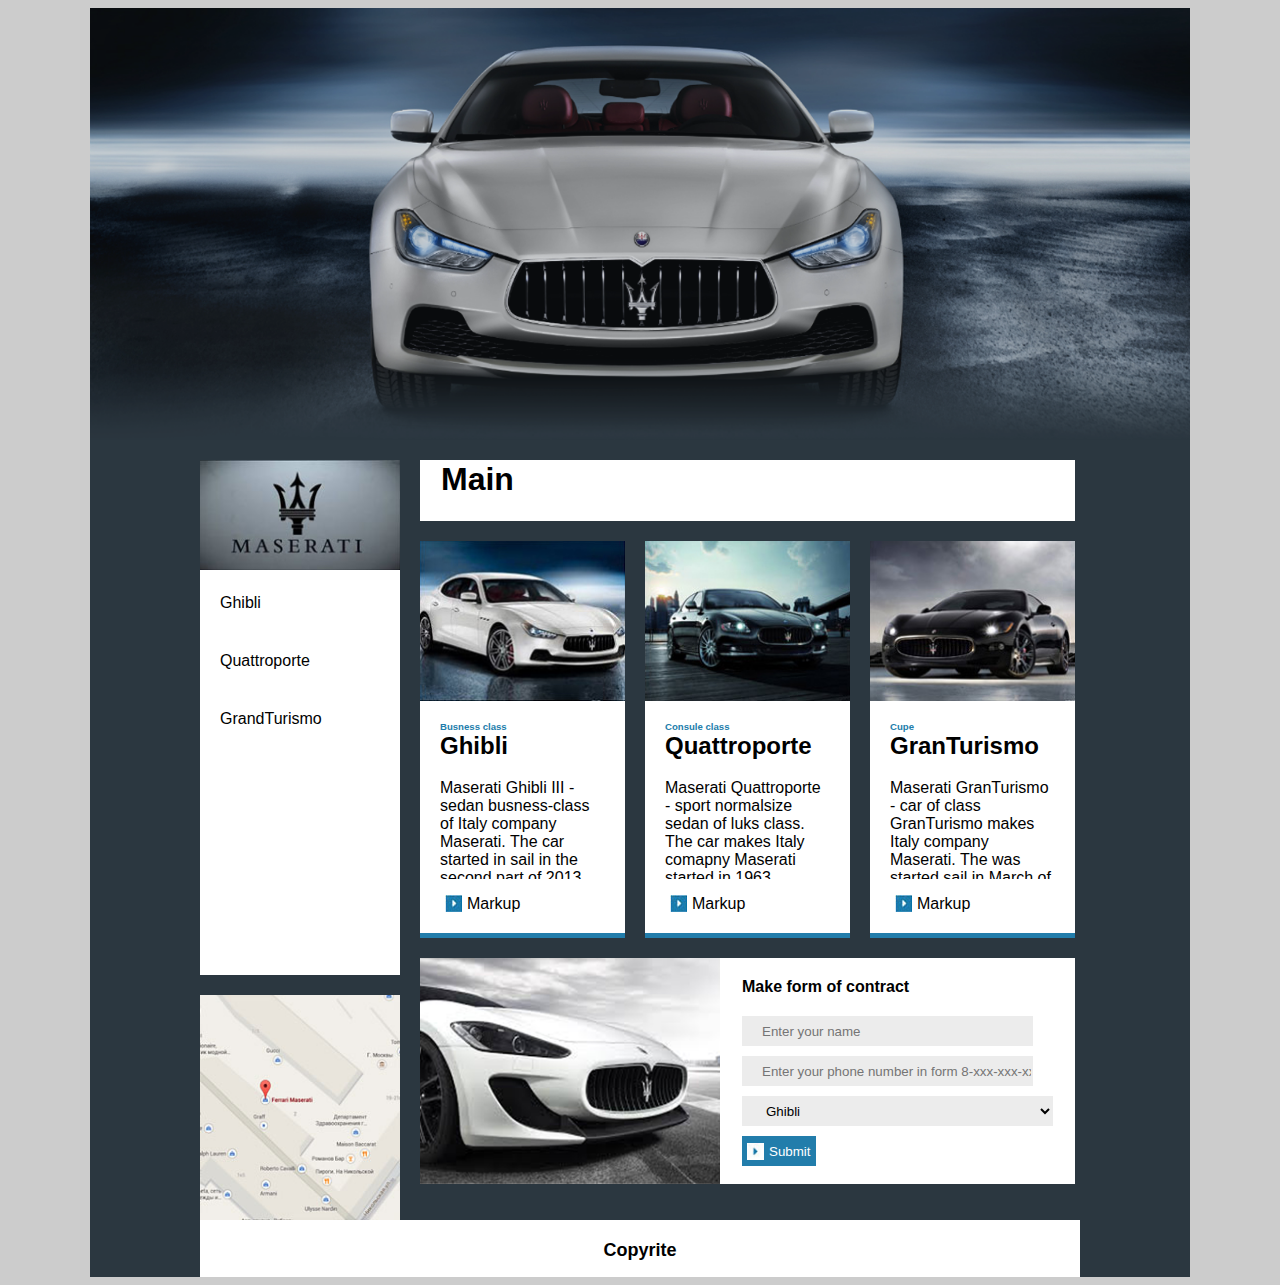
<file: index.html>
<!DOCTYPE hrml>
<html>
<head>
<meta charset="utf-8">
<title>Maserati</title>
<link href="CSS/styles.css" rel="stylesheet" type="text/css"/>
<script src="https://code.jquery.com/jquery-3.3.1.min.js"></script>
</head>
<body>
<div id="wrapper">
    <div id="header">
        <img alt="image" src="images/Header.png"/>
    </div>
    <div id="content">
        <div id="nav">
            <ul>
                <li><a href="index.html"><img alt="image" src ="images/Logo.jpg"/></a></li>
                <li><a href="Ghibli.html">Ghibli</a></li>
                <li><a href="Quattroporte.html">Quattroporte</a></li>
                <li><a href="GranTurismo.html">GrandTurismo</a></li>
            </ul>
            <div id="map"><img src="images/Map.jpg" alt="Map">
            </div>
        </div>
        <div id="main">
            <table>
             <tr>
              <td id="main_title" colspan="3"><h1>Main</h1>
              </td> 
             </tr>
             <tr>
                <td class="small_card">
                 <img alt="image" src="images/Ghibli.jpg"/>
                  <div class="content">
                  <small>Busness class</small>
                  <h2>Ghibli</h2>
                  <p>Maserati Ghibli III - sedan busness-class of Italy company Maserati. The car started in sail in the second part of 2013.</p>
                  <a href="Ghibli.html">Markup</a>
                  </div>
                 </td>
                 
                <td class="small_card">
                 <img alt="image" src="images/Quatro.jpg"/>
                  <div class="content">
                  <small>Consule class</small>
                  <h2>Quattroporte</h2>
                  <p>Maserati Quattroporte - sport normalsize sedan of luks class. The car makes Italy comapny Maserati started in 1963.</p>
                  <a href="Quattroporte.html">Markup</a>
                  </div>
                </td>
                 
                 
                <td class="small_card">
                 <img alt="image" src="images/Grand.jpg"/>
                  <div class="content">
                  <small>Cupe</small>
                  <h2>GranTurismo</h2>
                  <p>Maserati GranTurismo - car of class GranTurismo makes Italy company Maserati. The
                  was started sail in March of 2007 year on Jeneva shop.</p>
                  <a href="GranTurismo.html">Markup</a>
                  </div>
                </td>
            </tr>
             <tr>
                 <td class="big_card" colspan="3">
                 <img alt="Image" src="images/Form.png"/>
                     <form onsubmit="return false" action="Home/Lid" method="post">
                        <fieldset>
                            <legend>Make form of contract</legend>
                            <input type="text" name="Name"
                            placeholder="Enter your name"
                            required/></br>
                            <input type="tel" name="Tel"
                            placeholder="Enter your phone number in form 8-xxx-xxx-xxxx" required pattern="8-[0-9]{3}-[0-9]{3}-[0-9]{4}"/><br/>
                            <select name="Car" required>
                                <option value="Ghibli">Ghibli</option>
                                <option value="Quattroporte">Quattroporte</option>
                                <option value="GranTurismo">GranTurismo</option>
                            </select><br/>
                            <input type="submit"/>
                        </fieldset>
                     </form>
                 </td>
                </tr>
            </table>
            </div>
        </div>
        <div id="footer">Copyrite</div>
    </div>
<script src="JS/script.js"></script>
</body>
</html>
</file>
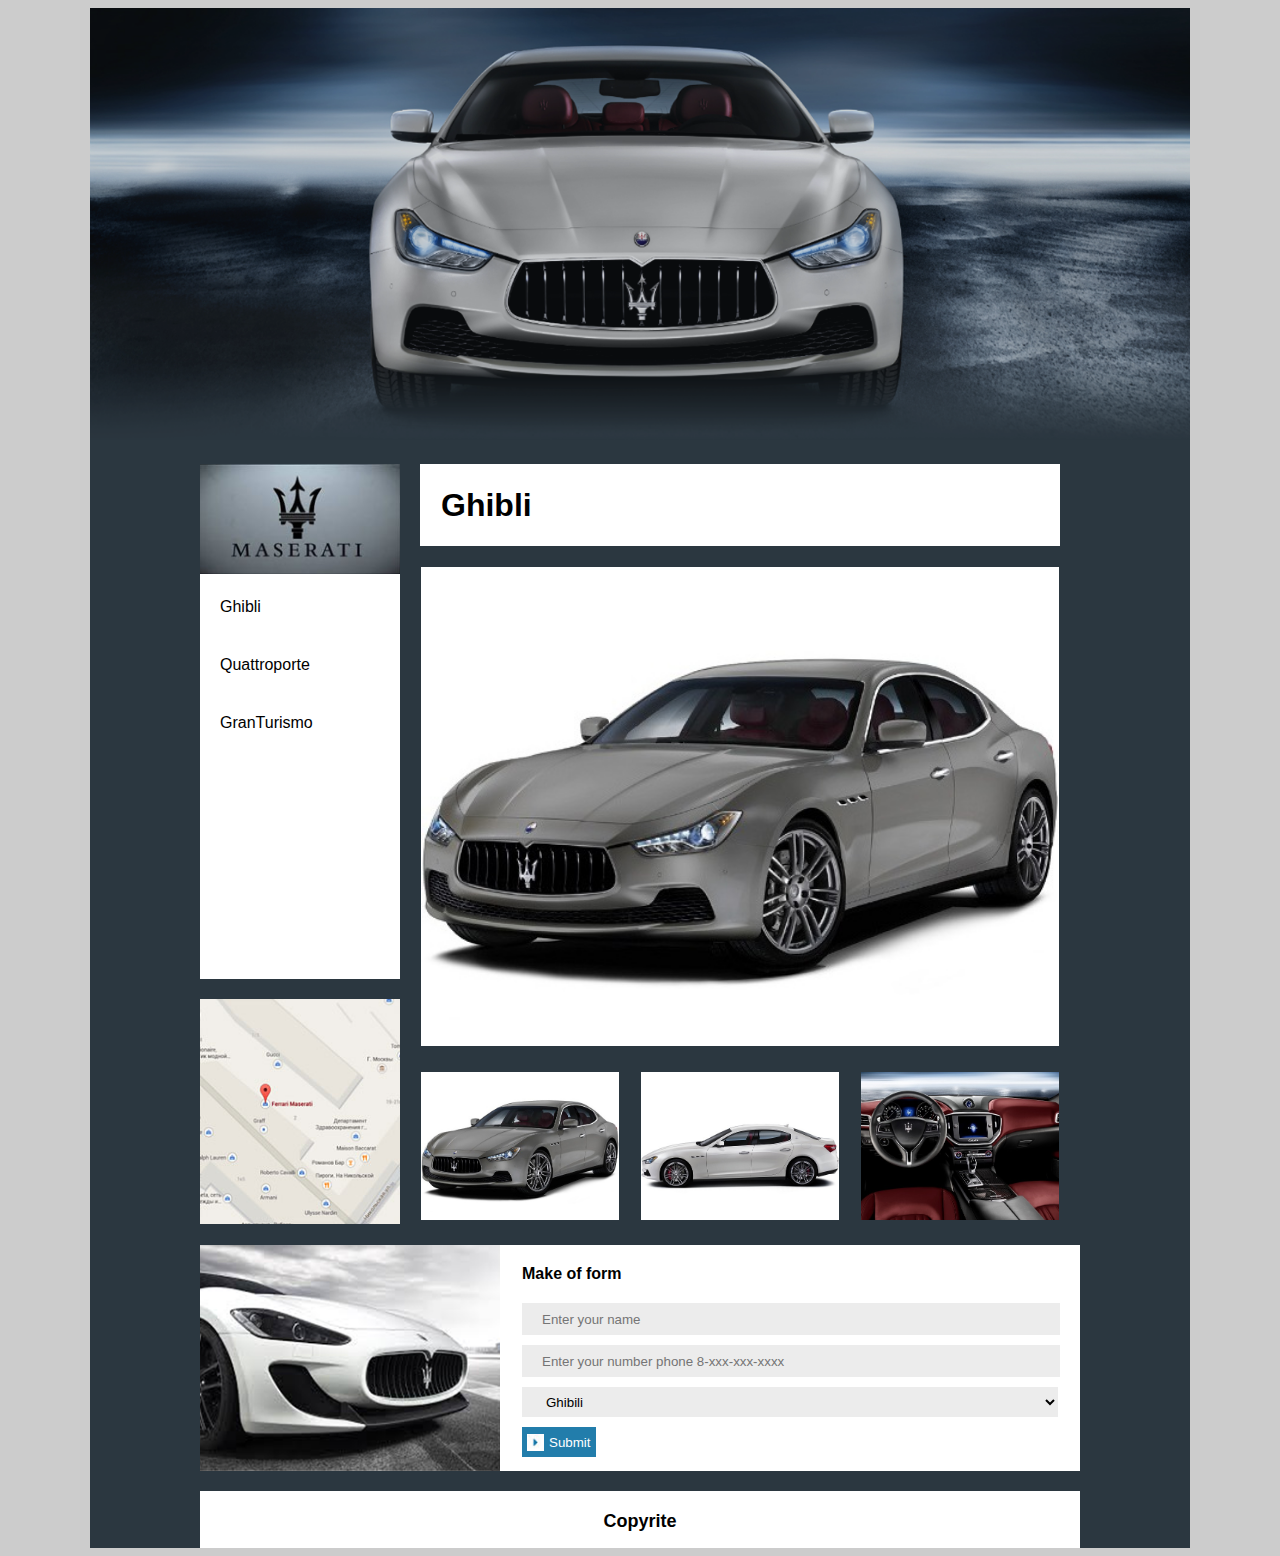
<file: Ghibli.html>
<!DOCTYPE html>
<html>
<head>
<meta charset="utf-8">
<title>Maserati</title>
    <link href="CSS/styles.css" rel="stylesheet" type="text/css"/>
    <script src="https://code.jquery.com/jquery-3.3.1.min.js"></script>
</head>
   
<body>
<div id="wrapper">
    <div id="header"><img src="images/Header.png"/></div>
    <div id="content">
        <div id="nav" >
            <ul>
                <li><a href="index.html"><img alt="Image" src="images/Logo.jpg"/></a></li>
                <li><a href="Ghibili.html">Ghibli</a></li>
                <li><a href="Quattroporte.html">Quattroporte</a></li>
                <li><a href="GranTurismo.html">GranTurismo</a></li>
            </ul>
            <div id="map"><img src="images/Map.jpg" alt="Map"></div>
        </div>
        <div id="main">
          <table>
              <tr>
                <td id="main_title" colspan="3"><h1>Ghibli</h1></td>
              </tr>
              <tr class="big_pic">
                <td colspan="3"><img id="Preview" src="images/Ghibli-1.jpeg"/></td>
              </tr>
              <tr class="small_pic">
                <td><img onclick="SetImg(this.src)" src="images/Ghibli-1.jpeg"/></td>
                <td><img onclick="SetImg(this.src)" src="images/Ghibli-2.jpeg"/></td>
                <td><img onclick="SetImg(this.src)" src="images/Ghibli-3.jpeg"/></td>
              </tr>
        </table>
        </div>
     <div class="form_block big_card">
                  <img alt="Image" src="images/Form.png"/>
                        <form action="Home/Lid" method="POST">
                            <fieldset>
                                <legend>Make of form</legend>
                                <input type="text" placeholder="Enter your name" required/><br/>
                                
                                <input type="tel" placeholder="Enter your number phone 8-ххх-ххх-хххх" required patern="8-[0-9]{3}-[0-9]{3}-[0-9]{4}"/><br/>
                                <select required>
                                    <option selected value="Ghibili">Ghibili</option>
                                    <option value="Quattroporte">Quattroporte</option>
                                    <option value="GranTurismo">GranTurismo</option>
                                </select><br/>
                                <input type="submit"/>
                            </fieldset>
                      </form>
   </div>
                 
              
    </div>
       <div id="footer">Copyrite</div>
</div>
<script src="JS/script.js"></script>
</body>
</html>
</file>
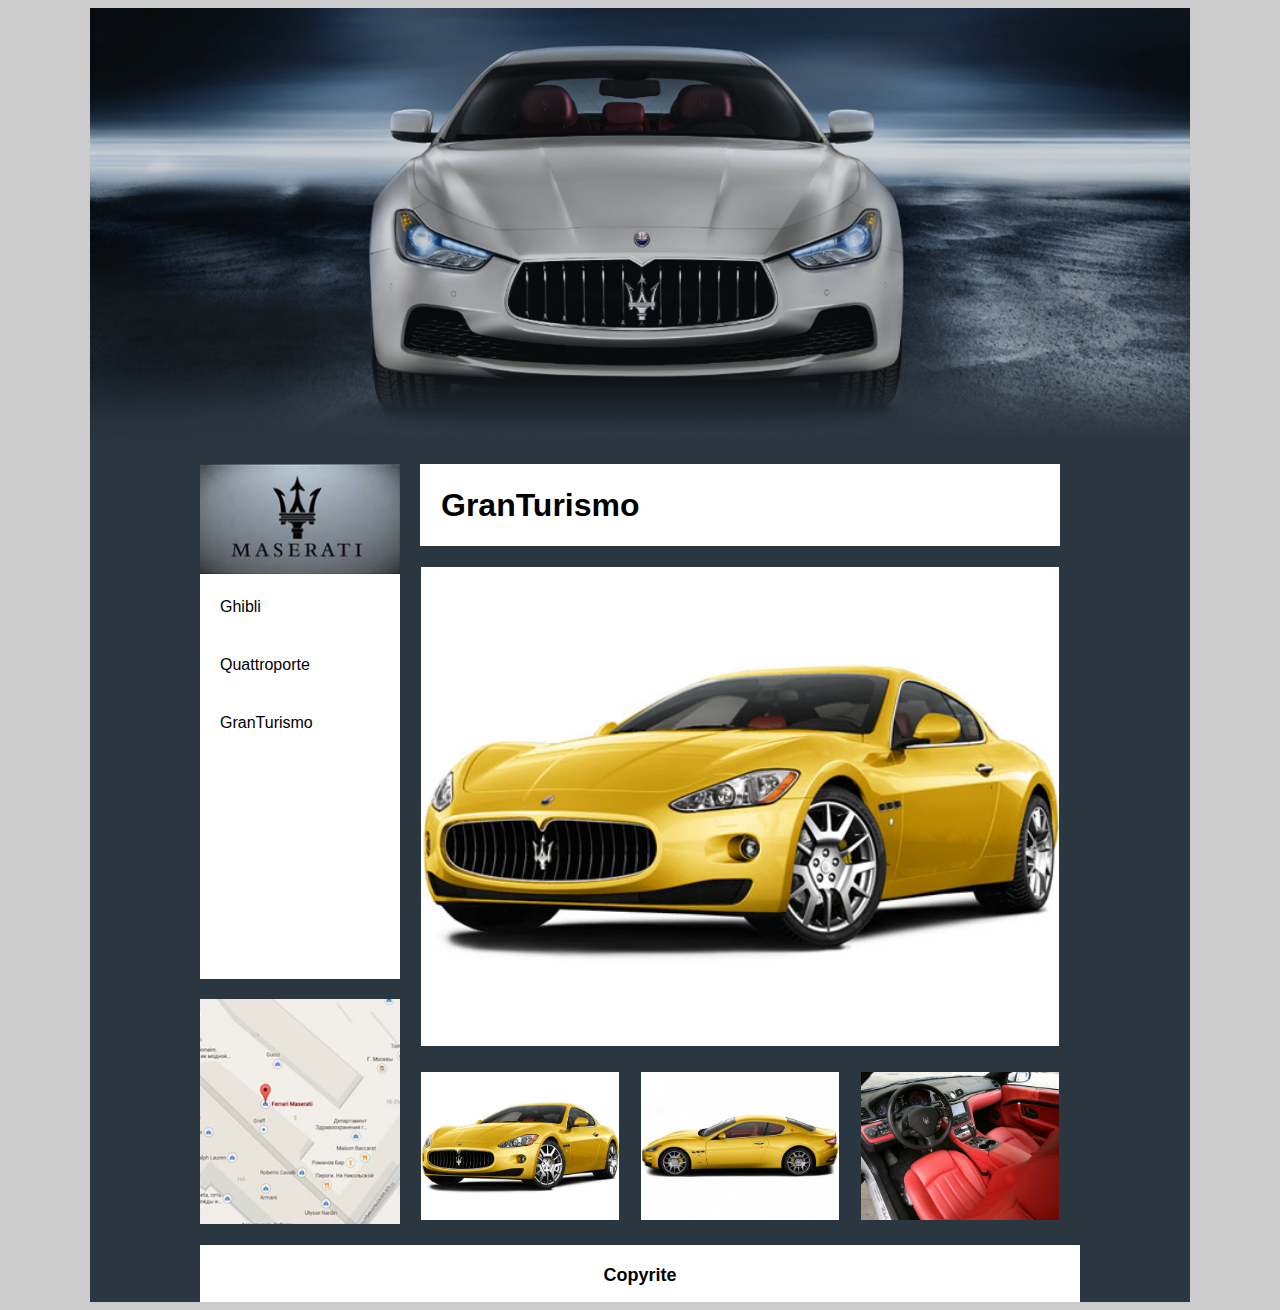
<file: GranTurismo.html>
<!DOCTYPE html>
<html>
<head>
<meta charset="utf-8">
<title>Maserati</title>
    <link href="CSS/styles.css" rel="stylesheet" type="text/css"/>
       <script src="https://code.jquery.com/jquery-3.3.1.min.js"></script>
</head>
<body>
<div id="wrapper">
    <div id="header"><img src="images/Header.png"/></div>
    <div id="content">
        <div id="nav" >
            <ul>
                <li><a href="index.html"><img alt="Image" src="images/Logo.jpg"/></a></li>
                <li><a href="Ghibili.html">Ghibli</a></li>
                <li><a href="Quattroporte.html">Quattroporte</a></li>
                <li><a href="GranTurismo.html">GranTurismo</a></li>
            </ul>
            <div id="map"><img src="images/Map.jpg" alt="Map"></div>
        </div>
        <div id="main">
          <table>
              <tr>
                <td id="main_title" colspan="3"><h1>GranTurismo</h1></td>
              </tr>
              <tr class="big_pic">
                <td colspan="3"><img id="Preview" src="images/GranTurismo-1.jpeg"/></td>
              </tr>
              <tr class="small_pic">
                <td><img onclick="SetImg(this.src)" src="images/GranTurismo-1.jpeg"/></td>
                <td><img onclick="SetImg(this.src)" src="images/GranTurismo-2.jpeg"/></td>
                <td><img onclick="SetImg(this.src)" src="images/GranTurismo-3.jpeg"/></td>
              </tr>
        </table>
        </div>
    </div>
    <div id="footer">Copyrite</div>
</div>
<script src="JS/script.js"></script>  
</body>
</html>
</file>
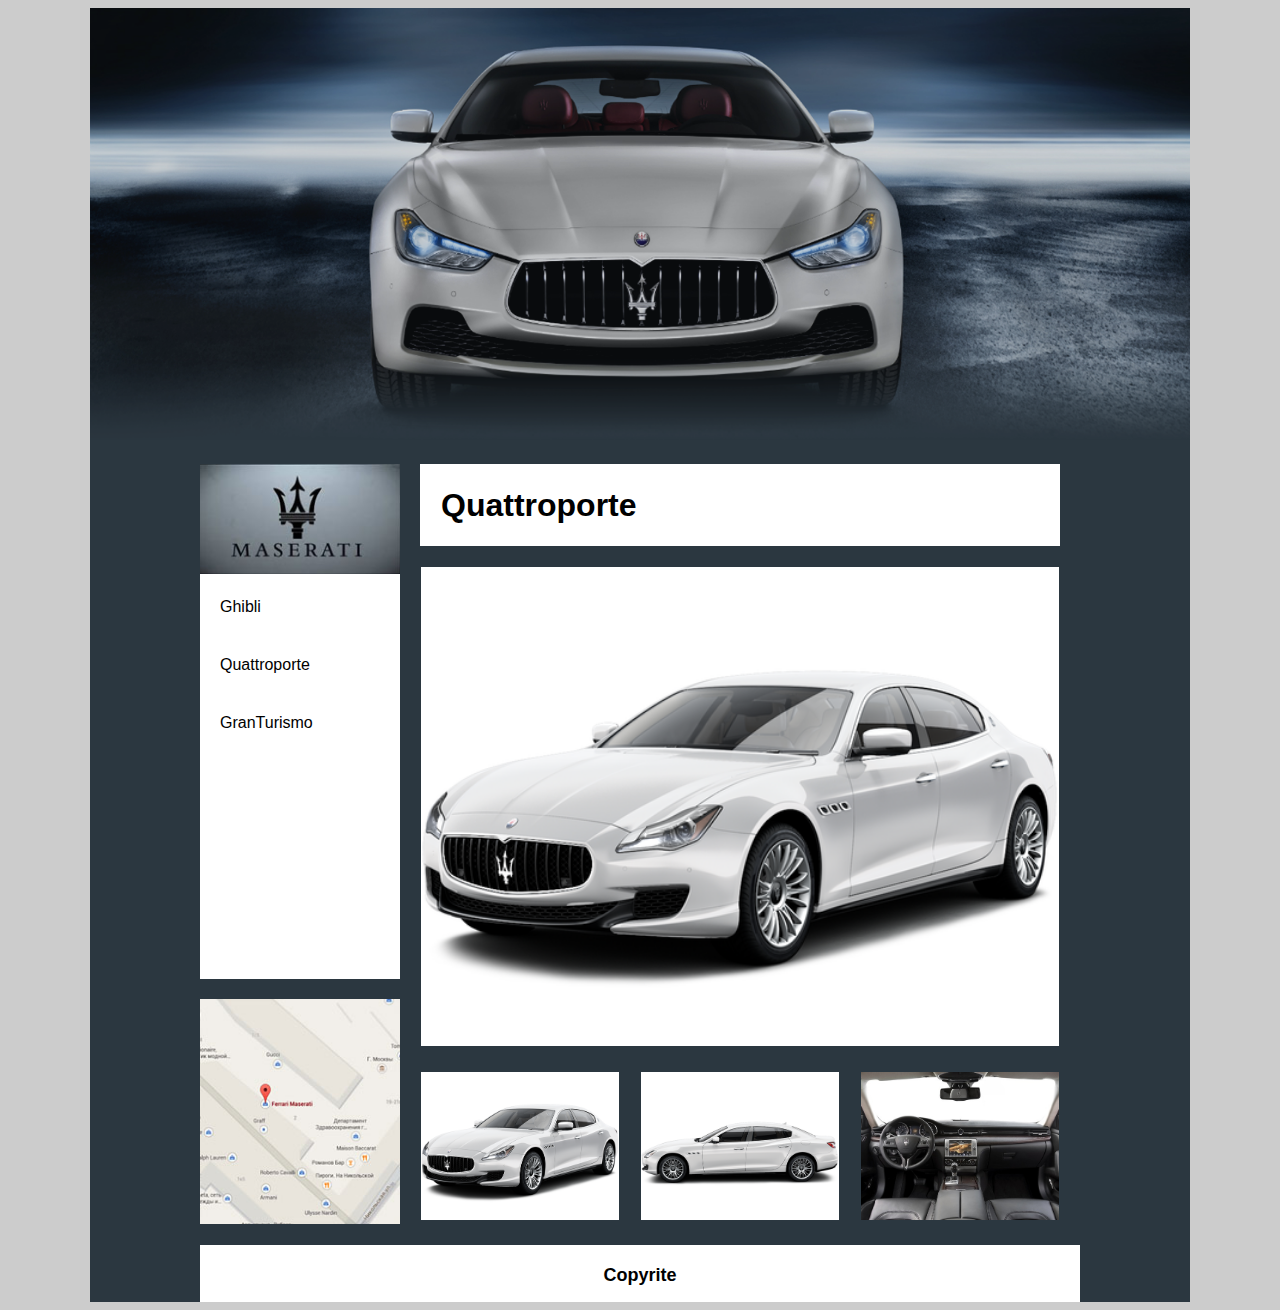
<file: Quattroporte.html>
<!DOCTYPE html>
<html>
<head>
<meta charset="utf-8">
<title>Maserati</title>
    <link href="CSS/styles.css" rel="stylesheet" type="text/css"/>
    <script src="https://code.jquery.com/jquery-3.3.1.min.js"></script>
</head>
    
<body>
<div id="wrapper">
    <div id="header"><img src="images/Header.png"/></div>
    <div id="content">
        <div id="nav" >
            <ul>
                <li><a href="index.html"><img alt="Image" src="images/Logo.jpg"/></a></li>
                <li><a href="Ghibili.html">Ghibli</a></li>
                <li><a href="Quattroporte.html">Quattroporte</a></li>
                <li><a href="GranTurismo.html">GranTurismo</a></li>
            </ul>
            <div id="map"><img src="images/Map.jpg" alt="Map"></div>
        </div>
        <div id="main">
          <table >
              <tr>
                <td id="main_title" colspan="3"><h1>Quattroporte</h1></td>
              </tr>
              <tr class="big_pic">
                <td colspan="3"><img id="Preview" src="images/Quattroporte.png"/></td>
              </tr>
              <tr class="small_pic">
                <td><img onclick="SetImg(this.src)" src="images/Quattroporte.png"/></td>
                <td><img onclick="SetImg(this.src)" src="images/Quattroporte-2.png"/></td>
                <td><img onclick="SetImg(this.src)" src="images/Quattroporte-3.jpg"/></td>
              </tr>
        </table>
        </div>
    </div>
    <div id="footer">Copyrite</div>
    </div>
<script src="JS/script.js"></script>
</body>
</html>
</file>
<file: CSS/styles.css>
/*Setka*/
body{
    background-color: #ccc;
}
#wrapper{
    width: 1100px;
    height: auto;
    margin: auto;
    background-color: #2b3740;
}
#header{
    width: 100%;
    height: auto;
}
#header img{
    width: 100%;
}
#content{
    width: 80%;
    margin: 0 10%;
    height: auto;
}
#nav {
    width: 200px;
    height: auto;
    min-height: 667px;
    margin-top: 20px;
    float: left;
}
#nav ul{
    height: 515px;
}
#map{
    margin-top: 20px;
    width: 200px;
    height: 225px;
}
#map img{
    width: 100%;
    height: 100%;
}
#main{
    width: calc(100% - 200px);
    float: right;
}
#footer{
    clear: both;
    width: 80%;
    margin: 0 10%;
    height: 37px;
    padding-top: 20px;
}

/*Fon*/
#nav ul,#footer,#main_title,.small_card,.big_card{
    background-color: white;
}

/*Navigatsia*/
ul{
    padding: 0;
    margin: 0;
}
ul li{
    list-style: none;
}
ul li:hover:nth-child(n+2){background-color: rgba(0,0,0,0.1)}
ul li:nth-child(1){
    padding: 0;
    margin: 0;
}
ul li:nth-child(n+2)
{
    padding: 20px;
}
ul img{ width: 100%;}

/*Ssilki*/
a,a:visited{
    color: black;
    text-decoration: none;
}
table a{
    padding-left: 27px;
    width: auto;
    background-image: url(/images/Button.jpg);
    background-repeat: no-repeat;
    background-position: 5px;
    background-size: 17px 17px;
}

/*Text*/
*{
    font-family: 'Trebuchet MS', Helvetica, sans-serif;
}
h1{padding-left: 20px;}
h2{margin-top: 0;}
small{
    color: #227dab;
    font-weight: bold;
    font-size: 60%;
}
#footer{
    font-size: 18px;
    font-weight: bold;
    text-align: center;
}
p{
    height: 100px;
    overflow: hidden;
    text-overflow: clip;
}

/*Table*/
table{
    border-collapse: inherit;
    border-spacing: 20px;
    padding-top: 0;
    margin-top: 0;
    border: 0;
}
td,th{
    border: none;
}
.small_card{
    width: 200px;
    border-bottom: 5px solid #227dab;
    padding: 0;
    margin: 0;
}
.small_card img{
    width: 205px;
    height: 160px;        
}
.small_card .content{
    padding: 20px;
}

/*Forms*/
.big_card {
    padding: 0;
    margin: 0;
}
.big_card img{
    width: 300px;
    float: left;
}
form{
    width: calc(100% - 300px);
    float: right;
}
fieldset{
    border: none;
    padding: 0 20px;
}
legend{
    font-size: 16px;
    font-weight: bold;
    padding: 20px 0;
}
input,select{
    padding-left: 20px;
    background-color: #ececec;
    border-style: none;
    height: 30px;
    margin-bottom: 10px;
    width: calc(100% - 20px);
}
select{
    width: 100%;
}
input[type=submit]{
    border: none;
    color: white;
    padding-left: 27px;
    background-color: #227dab;
    margin: 0;
    width: auto;
    background-image: url("/images/Button-2.jpg");
    background-repeat: no-repeat;
    background-position: 5px;
    background-size: 17px 17px;
}

/*Pages*/
.big_pic img,.small_pic img{
    width: 100%;
}
.form_block{
    float: left;
    margin-bottom: 20px;
    width: 100%;
}
</file>
